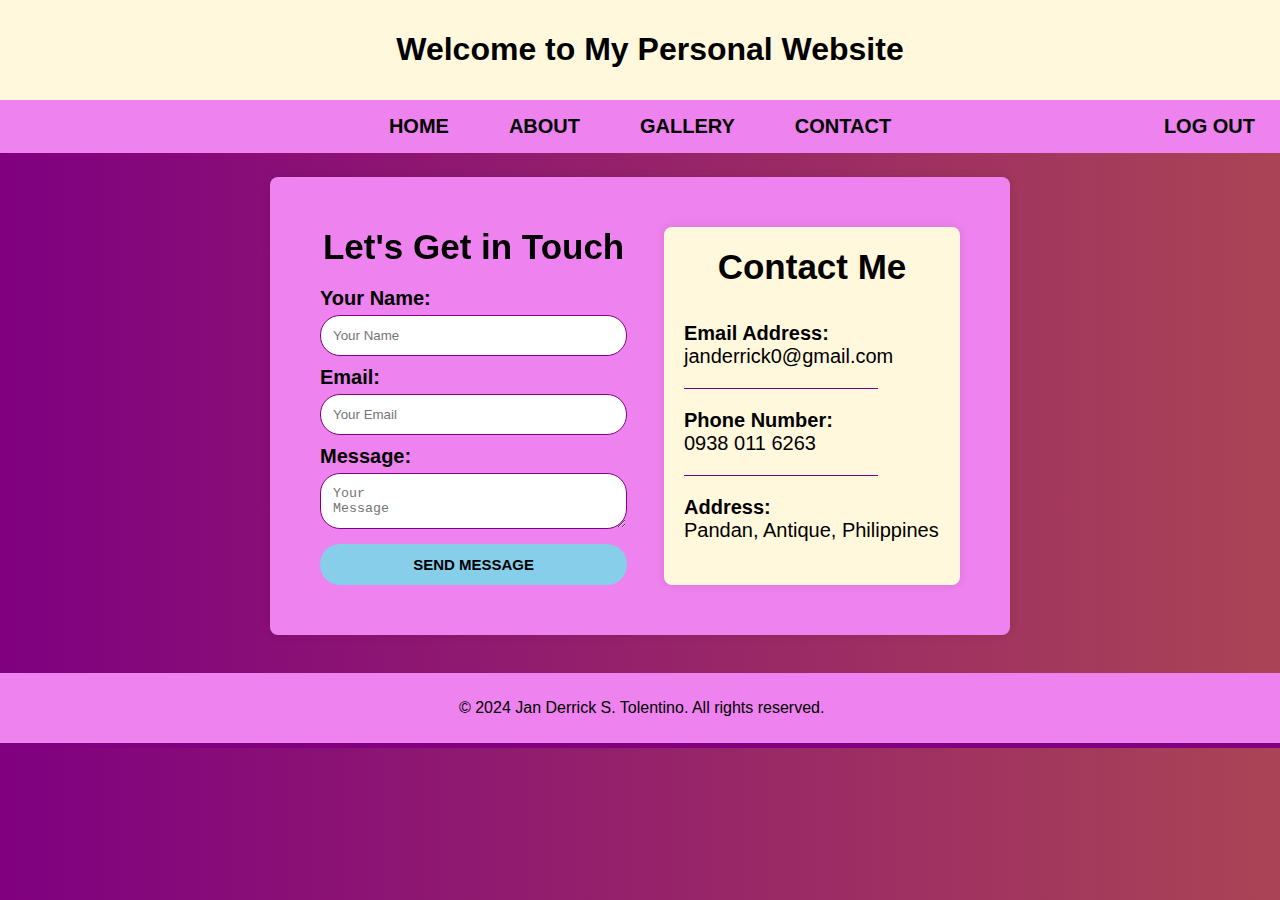
<file: contact.html>
<!DOCTYPE html> 
<html lang="en"> 
<head> 
<meta charset="UTF-8"> 
<meta name="viewport" content="width=device-width, initial
scale=1.0"> 
<title>Contact - Personal Website</title> 
<link rel="stylesheet" href="style.css"> 
</head> 
<body class="contact-background"> 
<header> 
<h1>Welcome to My Personal Website</h1> 
</header> 
<nav> 
<ul> 
<li><a href="index.html">HOME</a></li> 
<li class="dropdown"> 
<a href="#" class="dropbtn">ABOUT</a> 
<div class="dropdown-content"> 
<a href="skills.html">Skills I'm Developing</a> 
<a href="goals.html">My Goals as a Student</a> 
<a href="funfacts.html">Fun Facts About Me</a> 
</div> 
</li> 
<li><a href="gallery.html">GALLERY</a></li> 
<li><a href="contact.html">CONTACT</a></li> 
<a href="javascript:void(0);" class="logout-button" 
onclick="confirmLogout()">LOG OUT</a> 
</ul></nav> 
<section id="section2"></section> 
<section id="contact"> 
<div class="contact-content"> 
<!-- Contact Form --> 
<form id="contactForm" class="contact-form"> 
<h2>Let's Get in Touch</h2> 
<label for="name">Your Name:</label> 
<input type="text" id="name" name="name" placeholder="Your 
Name"> 
<span class="error"  id="nameError"></span> 
<label for="email">Email:</label> 
<input type="email" id="email" name="email" 
placeholder="Your Email"> 
<span class="error" id="emailError"></span> 
<label for="message">Message:</label> 
<textarea id="message" name="message" placeholder="Your 
Message"></textarea> 
<span class="error" id="messageError"></span> 
<button type="submit"><strong>SEND MESSAGE</strong> 
</button></form> 
<!-- New Container for Contact Details --> 
<div class="contact-details"> 
<h3><center>Contact Me</center></h3> 
<p><strong>Email Address:</strong> <br> 
janderrick0@gmail.com</p> 
<hr width="75%" size="1" color="purple" align="left"> 
<p><strong>Phone Number:</strong> <br>0938 011 6263</p> 
<hr width="75%" size="1" color="purple" align="left"> 
<p><strong>Address:</strong> <br> Pandan, Antique, Philippines</p> 
</div></div> 
</section> 
<footer><p>&copy; 2024 Jan Derrick S. Tolentino. All rights reserved.</p> 
</footer> 
<div class="footer-divider"></div> <!-- Orange line --> 
<!-- Embedded JavaScript --> 
<script> 
const form = document.querySelector("#contactForm"); 
const nameInput = document.querySelector("#name"); 
const emailInput = document.querySelector("#email"); 
const messageInput = document.querySelector("#message"); 
form.addEventListener("submit", function(event) { 
let isValid = true;
/ Clear all previous error messages 
document.querySelectorAll(".error").forEach(function(errorElement) { 
errorElement.textContent = ""; 
}); 
// Validate Name 
if (nameInput.value.trim() === "") { 
document.getElementById('nameError').textContent = "Name is required"; 
isValid = false; 
} 
// Validate Email 
if (emailInput.value.trim() === "") { 
document.getElementById('emailError').textContent = "Email is required"; 
isValid = false; 
} else if (!validateEmail(emailInput.value)) { 
document.getElementById('emailError').textContent = "Please enter a valid email"; 
isValid = false; 
} 
// Validate Message 
if (messageInput.value.trim() === "") { 
document.getElementById('messageError').textContent = "Message is required"; 
isValid = false; 
} 
// Prevent form submission if there are errors 
if (!isValid) { 
event.preventDefault(); 
} 
}); 
// Function to validate email format 
function validateEmail(email) { 
const re = /^[^\s@]+@[^\s@]+\.[^\s@]+$/; 
return re.test(String(email).toLowerCase()); 
} 
</script> 
<script> 
document.getElementById('contactForm').addEventListener('submit', function(event) { 
event.preventDefault(); // Prevent the default form submission 
// Get form values 
const name = document.getElementById('name').value; 
const email = document.getElementById('email').value; 
const message = document.getElementById('message').value; 
// Simple validation (can be extended) 
if (name === "" || email === "" || message === "") { 
alert("Please fill in all fields before submitting."); 
return; // Exit the function if validation fails 
} 
// Simulating a successful message submission 
alert("Your message has been sent successfully!"); 
// Clear form fields after submission 
document.getElementById('contactForm').reset(); 
}); 
</script> 
<script> 
// Logout function with confirmation 
function confirmLogout() { 
// Show a confirmation message to the user 
const confirmLogout = confirm("Are you sure you want to log out?"); 
// If the user confirms, proceed with logging out 
if (confirmLogout) { 
// Mark the user as logged out in localStorage (if used) 
localStorage.removeItem('isLoggedIn'); // Or any other keys related to login credentials 
// Redirect to the login page 
window.location.href = 'login.html'; 
} else { 
// If the user cancels, do nothing 
return; 
}  
}</script> 
</body> 
</html>
</file>
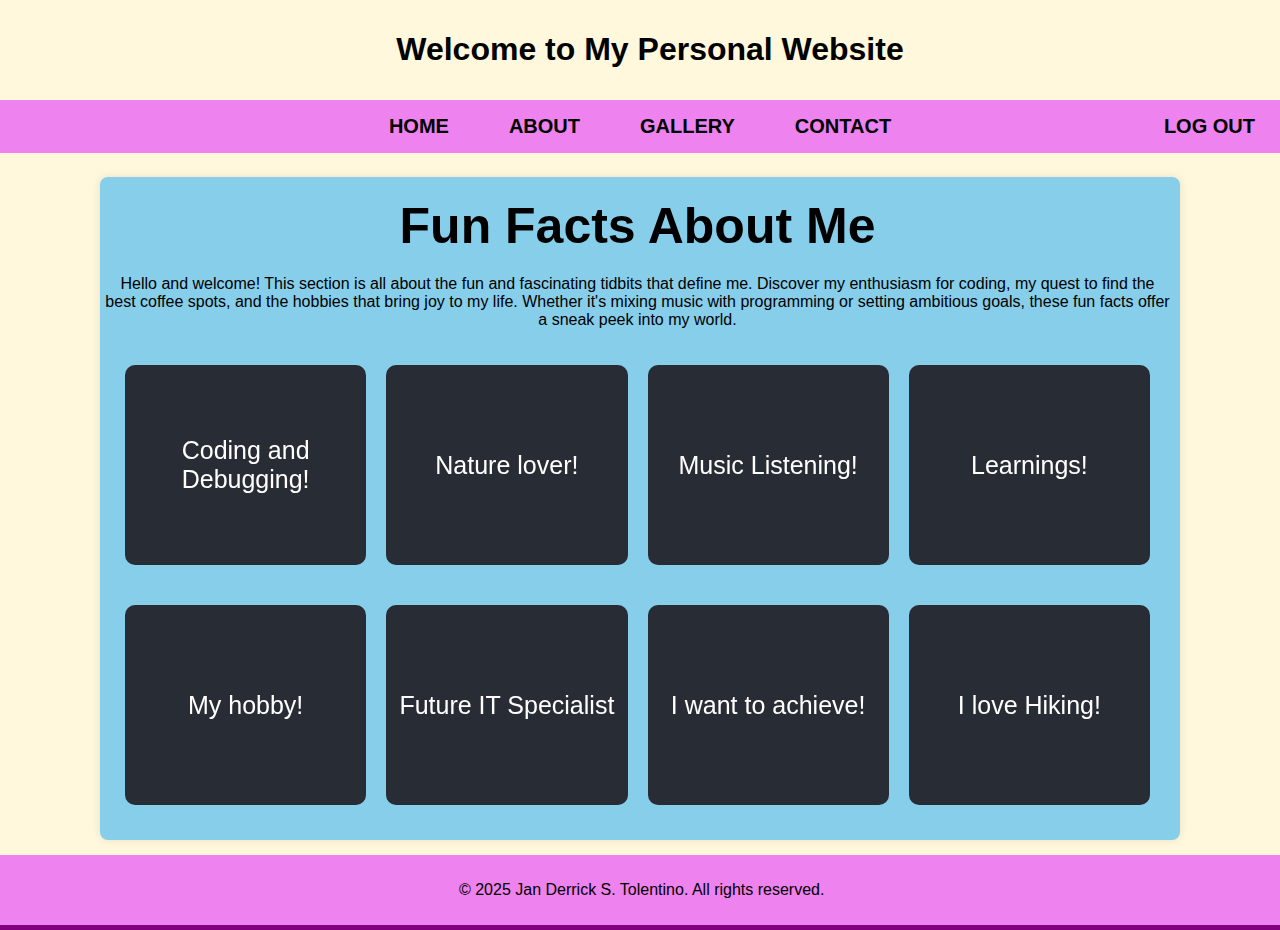
<file: funfacts.html>
<!DOCTYPE html> 
<html lang="en"> 
<head> 
<meta charset="UTF-8"> 
<meta name="viewport" content="width=device-width, initial
scale=1.0"> 
<title>Fun Facts About Me</title> 
<link rel="stylesheet" href="style.css"> 
</head> 
<body> 
<header> 
<h1>Welcome to My Personal Website</h1> 
</header> 
<nav> 
<ul> 
<li><a href="index.html">HOME</a></li> 
<li class="dropdown"> 
<a href="#" class="dropbtn">ABOUT</a> 
<div class="dropdown-content"> 
<a href="skills.html">Skills I'm Developing</a> 
<a href="goals.html">My Goals as a Student</a> 
<a href="funfacts.html">Fun Facts About Me</a> 
</div> 
</li> 
<li><a href="gallery.html">GALLERY</a></li> 
<li><a href="contact.html">CONTACT</a></li> 
<a href="javascript:void(0);" class="logout-button" 
onclick="confirmLogout()">LOG OUT</a> 
</ul> 
</nav> 
<section id="section2"></section> 
<section id="drop"> 
<h2>Fun Facts About Me</h2> 
<p>Hello and welcome! This section is all about the fun and 
fascinating tidbits that define me. 
Discover my enthusiasm for coding, my quest to find the best 
coffee spots, and the hobbies that bring joy to my life. 
Whether it's mixing music with programming or setting 
ambitious goals, these fun facts offer a sneak peek into my 
world. </p> 
<div class="funfact-container"> 
<div class="funfact-card"> 
<div class="funfact-inner"> 
<div class="funfact-front"> 
<p>Coding and Debugging!</p> 
</div> 
<div class="funfact-back"> 
<p>I can code and Debug my own code like website</p> 
</div> 
</div> 
</div> 
<div class="funfact-card"> 
<div class="funfact-inner"> 
<div class="funfact-front"> 
<p>Nature lover!</p> 
</div> 
<div class="funfact-back"> 
<p>The view is therapy when I see nature</p> 
</div> 
</div> 
</div> 
<div class="funfact-card"> 
<div class="funfact-inner"> 
<div class="funfact-front"> 
<p>Music Listening!</p> 
</div> 
<div class="funfact-back"> 
<p>My best doing is sound trip whlie listening music in spotify</p> 
</div></div></div> 
<div class="funfact-card"> 
<div class="funfact-inner"> 
<div class="funfact-front"> 
<p>Learnings!</p> 
</div> 
<div class="funfact-back"> 
<p>I always explore more Programming languages that i use in my skill</p> 
</div></div></div></div> 
<div class="funfact-container"> 
<div class="funfact-card"> 
<div class="funfact-inner"> 
<div class="funfact-front"> 
<p>My hobby!</p> 
</div> 
<div class="funfact-back"> 
<p>My hobby is cycling ,badminton, and exploring new things.</p> 
</div> 
</div> 
</div> 
<div class="funfact-card"> 
<div class="funfact-inner"> 
<div class="funfact-front"> 
<p>Future IT Specialist</p> 
</div> 
<div class="funfact-back"> 
<p>I’m a IT student in UA TLMC and my course is BSIT.</p> 
</div> 
</div> 
</div> 
<div class="funfact-card"> 
<div class="funfact-inner"> 
<div class="funfact-front"> 
<p>I want to achieve! </p> 
</div> 
<div class="funfact-back"> 
<p>I want to achieve in may life is to be successful someday and with my special someone!</p> 
</div> 
</div> 
</div> 
<div class="funfact-card"> 
<div class="funfact-inner"> 
<div class="funfact-front"> 
<p>I love Hiking! </p> 
</div> 
<div class="funfact-back"> 
<p>I always Hike in the mountain Talisay</p> 
</div> 
</div></div></div></div> 
</section> 
<!-- Embedded JavaScript --> 
<script> 
// Logout function with confirmation 
function confirmLogout() { 
// Show a confirmation message to the user 
const confirmLogout = confirm("Are you sure you want to log out?"); 
// If the user confirms, proceed with logging out 
if (confirmLogout) { 
// Mark the user as logged out in localStorage (if used) 
localStorage.removeItem('isLoggedIn'); // Or any other keys related to login credentials 
// Redirect to the login page 
window.location.href = 'login.html'; 
} else { 
// If the user cancels, do nothing 
return; 
} 
} 
</script> 
<footer> 
<p>&copy; 2025 Jan Derrick S. Tolentino. All rights reserved.</p> 
</footer> 
<div class="footer-divider"></div> <!-- Orange line --> 
</body> 
</html>
</file>
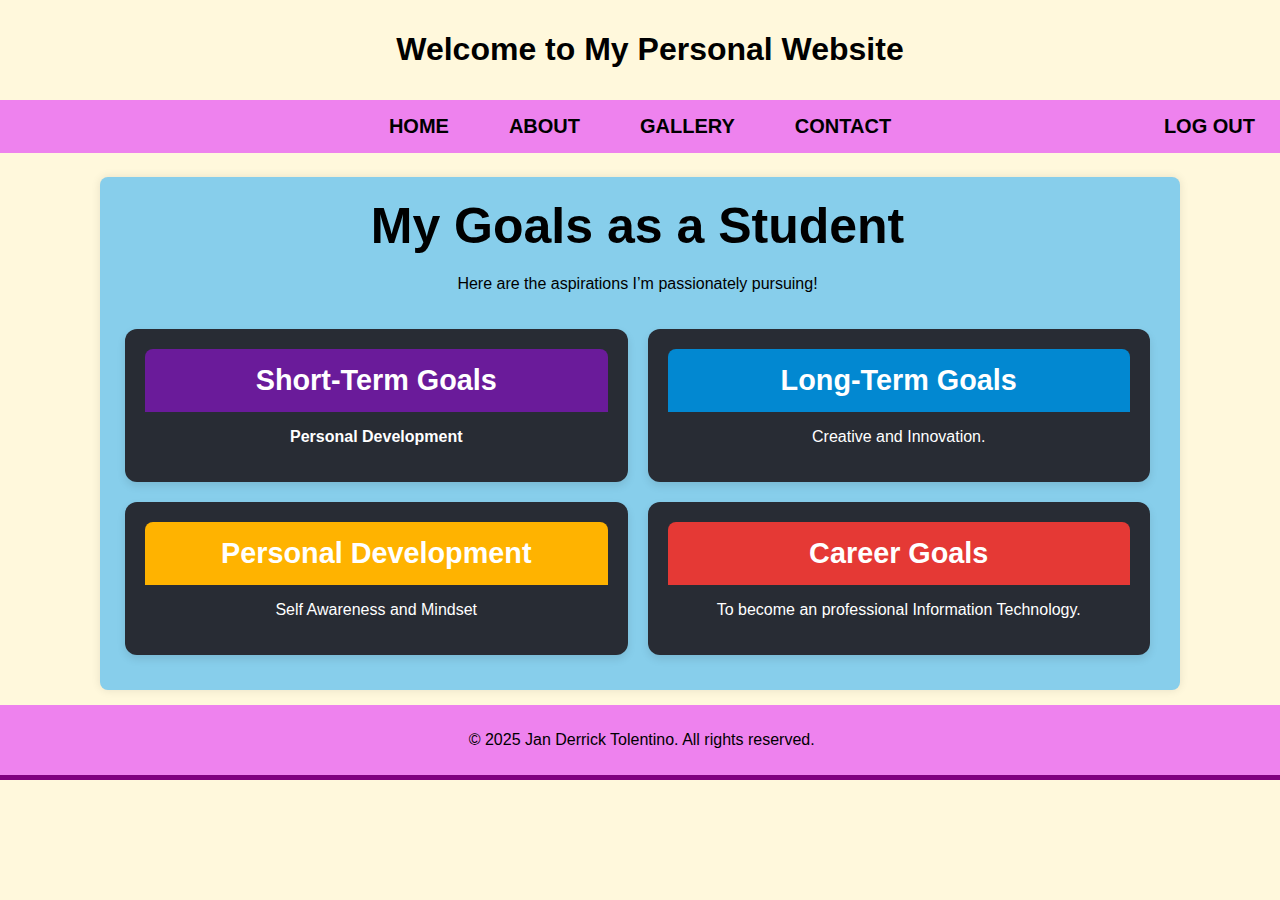
<file: goals.html>
<!DOCTYPE html> 
<html lang="en"> 
<head> 
<meta charset="UTF-8"> 
<meta name="viewport" content="width=device-width, initial
scale=1.0"> 
<title>My Goals as a Student</title> 
<link rel="stylesheet" href="style.css"> 
</head> 
<body> 
<header> 
<h1>Welcome to My Personal Website</h1> 
</header> 
<nav> 
<ul> 
<li><a href="index.html">HOME</a></li> 
<li class="dropdown"> 
<a href="#" class="dropbtn">ABOUT</a> 
<div class="dropdown-content"> 
<a href="skills.html">Skills I'm Developing</a> 
<a href="goals.html">My Goals as a Student</a> 
<a href="funfacts.html">Fun Facts About Me</a> 
</div> 
</li> 
<li><a href="gallery.html">GALLERY</a></li> 
<li><a href="contact.html">CONTACT</a></li> 
<a href="javascript:void(0);" class="logout-button" 
onclick="confirmLogout()">LOG OUT</a> 
</ul> 
</nav> 
<section id="section2"></section> 
<section id="drop"> 
<h2>My Goals as a Student</h2> 
<p style="text-align: center;">Here are the aspirations I’m passionately pursuing!</p> 
<div class="goal-grid"> 
<div class="goal-card" onclick="toggleGoalDetails(1)"> 
<div class="goal-header" style="background-color: 
#6a1b9a;"><strong>Short-Term Goals</strong></div> 
<p><strong>Personal Development
</strong></p> 
<div class="goal-details" id="goal1-details"> 
<p>Improve presentation skills by practicing one structured talk each week.</p> 
</div> 
</div> 
<div class="goal-card" onclick="toggleGoalDetails(1)"> 
<div class="goal-header" style="background-color: 
#0288d1;"><strong>Long-Term Goals</strong></div> 
<p>Creative and Innovation.</p> 
<div class="goal-details" id="goal2-details"> 
<p>Design and launch a game or interactive learning tool that blends your technical rigor with creative storytelling
.</p></p> 
</div> 
</div> 
<div class="goal-card" onclick="toggleGoalDetails(2)"> 
<div class="goal-header" style="background-color: 
#ffb300;"><strong>Personal Development</strong></div> 
<p>Self Awareness and Mindset</p> 
<div class="goal-details" id="goal3-details"> 
<p>Practice daily reflection (journaling or short notes) to understand your strengths and areas to improve.</p> 
</div> 
</div> 
<div class="goal-card" onclick="toggleGoalDetails(2)"> 
<div class="goal-header" style="background-color: 
#e53935;"><strong>Career Goals</strong></div> 
<p>To become an professional Information Technology.</p> 
<div class="goal-details" id="goal4-details"> 
<p>I need to learn more Progrraming laungages and hoe to create a code by own self.</p> 
</div> 
</div> 
</div> 
</section> 
</section> 
<footer> 
<p>&copy; 2025 Jan Derrick Tolentino. All rights reserved.</p> 
</footer> 
<div class="footer-divider"></div> <!-- Orange line --> 
<!-- Embedded JavaScript --> 
<script> 
// Function to toggle details for both cards in a row 
function toggleGoalDetails(group) { 
const details1 = document.getElementById('goal' + (group * 2 - 1) + '-details'); 
const details2 = document.getElementById('goal' + (group * 2) + '-details'); 
// Toggle visibility for the paired goals 
details1.classList.toggle('active'); 
details2.classList.toggle('active'); 
} 
</script> 
<script> 
// Logout function with confirmation 
function confirmLogout() { 
// Show a confirmation message to the user 
const confirmLogout = confirm("Are you sure you want to log out?"); 
// If the user confirms, proceed with logging out 
if (confirmLogout) { 
// Mark the user as logged out in localStorage (if used) 
localStorage.removeItem('isLoggedIn'); // Or any other keys related to login credentials 
// Redirect to the login page 
window.location.href = 'login.html'; 
} else { 
// If the user cancels, do nothing 
return; 
} 
} 
</script> 
</body> 
</html>
</file>
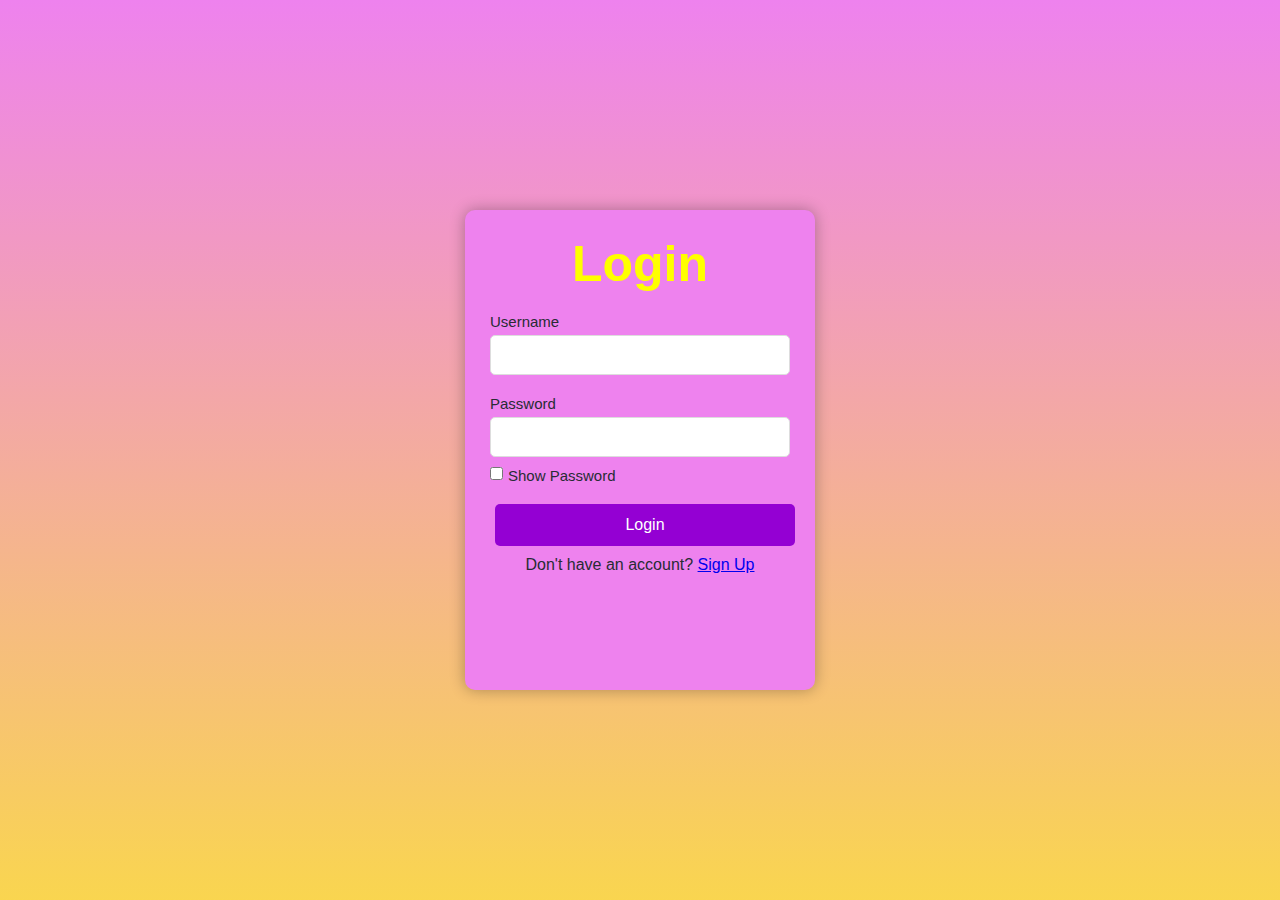
<file: login.html>
<!DOCTYPE html>
<html lang="en">
<head>
  <meta charset="UTF-8">
  <meta name="viewport" content="width=device-width, initial-scale=1.0">
  <title>Login & Sign Up Page</title>
  <link rel="stylesheet" href="css.css">
</head>

<body>
  <div class="form-container">
    <h2 id="formTitle">Login</h2>
    <form id="authForm">
      <label for="janderr">Username</label>
      <input type="text" id="username" required>

      <label for="2626">Password</label>
      <input type="password" id="password" required>

      <!-- Show Password Checkbox (only for Login) -->
      <div class="show-password" id="showPasswordContainer">
        <input type="checkbox" id="showPassword" onclick="togglePasswordVisibility()">
        <label for="showPassword">Show Password</label>
      </div>

      <!-- Confirm password field for sign-up form -->
      <label for="confirmPassword" id="confirmPasswordLabel" style="display: none;">Confirm Password</label>
      <input type="password" id="confirmPassword" style="display: none;">

      <!-- Password match message -->
      <p id="passwordMatchMessage" style="font-size: 14px;
      color: red; display: none;"></p>

      <button type="button" onclick="handleSubmit()">Login</button>
      <p id="errorMessage"></p>

      <!-- Toggle between Log in and Sign up -->
      <p id="toggleText">Don't have an account? <a href="#" onclick="toggleForm()">Sign Up</a>
      </p>
    </form>
  </div>

  <script>
    // --- Default credentials ---
    if (!localStorage.getItem('username') || !localStorage.getItem('password')) {
      localStorage.setItem
      ('username', 'janderr');
      localStorage.setItem('password', '2626');
    }

    let isLogin = true;

    function toggleForm() {
      const formTitle = document.getElementById('formTitle');
      const confirmPassword = document.getElementById('confirmPassword');
      const confirmPasswordLabel = document.getElementById('confirmPasswordLabel');
      const submitButton = document.querySelector('button');
      const toggleText = document.getElementById('toggleText');
      const showPasswordContainer = document.getElementById('showPasswordContainer');

      // Clear form fields and messages
      document.getElementById('authForm').reset();
      document.getElementById('errorMessage').textContent = '';
document.getElementById
('passwordMatchMessage')
.style.display ='none';

      if (isLogin) {
        // Switch to Sign-Up form
        formTitle.textContent = 'Sign Up';
        confirmPassword.style.display = 'block';
        confirmPasswordLabel.style.display = 'block';
        submitButton.textContent = 'Sign Up';
        toggleText.innerHTML = 'Already have an account? <a href="#" onclick="toggleForm()">Login</a>';
        showPasswordContainer.style.visibility = 'hidden';
        isLogin = false;
      } else {
        // Switch back to Login form
        formTitle.textContent = 'Login';
        confirmPassword.style.display = 'none';
        confirmPasswordLabel.style.display = 'none';
        submitButton.textContent = 'Login';
        toggleText.innerHTML = 'Don\'t have an account? <a href="#" onclick="toggleForm()">Sign Up</a>';
        showPasswordContainer.style.visibility = 'visible';
        isLogin = true;
      }
    }

    function handleSubmit() {
      const username = document.getElementById('username').value.trim();
      const password = document.getElementById('password').value.trim();
      const errorMessage = document.getElementById('errorMessage');

      if (isLogin) {
        // LOGIN LOGIC 
        const storedUsername = localStorage.getItem('username');
        const storedPassword = localStorage.getItem('password');

        if (username === storedUsername && password === storedPassword) {
          alert(`Welcome, ${username}!
          Successfully logged in.`);
          document.getElementById('authForm').reset(); // clear fields after login
          window.location.href = 'index.html'; // redirect
        } else {
          errorMessage.textContent = 'Invalid username or password.';
        }
      } else {
        // SIGN-UP LOGIC 
        const confirmPassword = document.getElementById('confirmPassword').value.trim();

        if (!username || !password || !confirmPassword) {
          errorMessage.textContent = 'Please fill out all fields.';
          return;
        }

        if (password !== confirmPassword) {
          errorMessage.textContent = 'Passwords do not match.';
          return;
        }

        // Save new credentials
        localStorage.setItem('username', username);
        localStorage.setItem('password', password);

        alert('Account created successfully! You can now log in.');
        document.getElementById('authForm').reset();
        toggleForm();
      }
    }

    function togglePasswordVisibility() {
      const passwordField = document.getElementById('password');
      passwordField.type = passwordField.type === 'password' ? 'text' : 'password';
    }

    document.getElementById('confirmPassword').addEventListener('input', checkPasswordMatch);

    function checkPasswordMatch() {
      const password = document.getElementById('password').value;
      const confirmPassword = document.getElementById('confirmPassword').value;
      const message = document.getElementById('passwordMatchMessage');

      if (confirmPassword === "") {
        message.style.display = 'none';
      } else if (confirmPassword === password) {
        message.textContent = 'Passwords match';
        message.style.color = 'green';
        message.style.display = 'block';
      } else {
        message.textContent = 'Passwords do not match';
        message.style.color = 'red';
        message.style.display = 'block';
      }
    }
  </script>
</body>
</html>
</file>
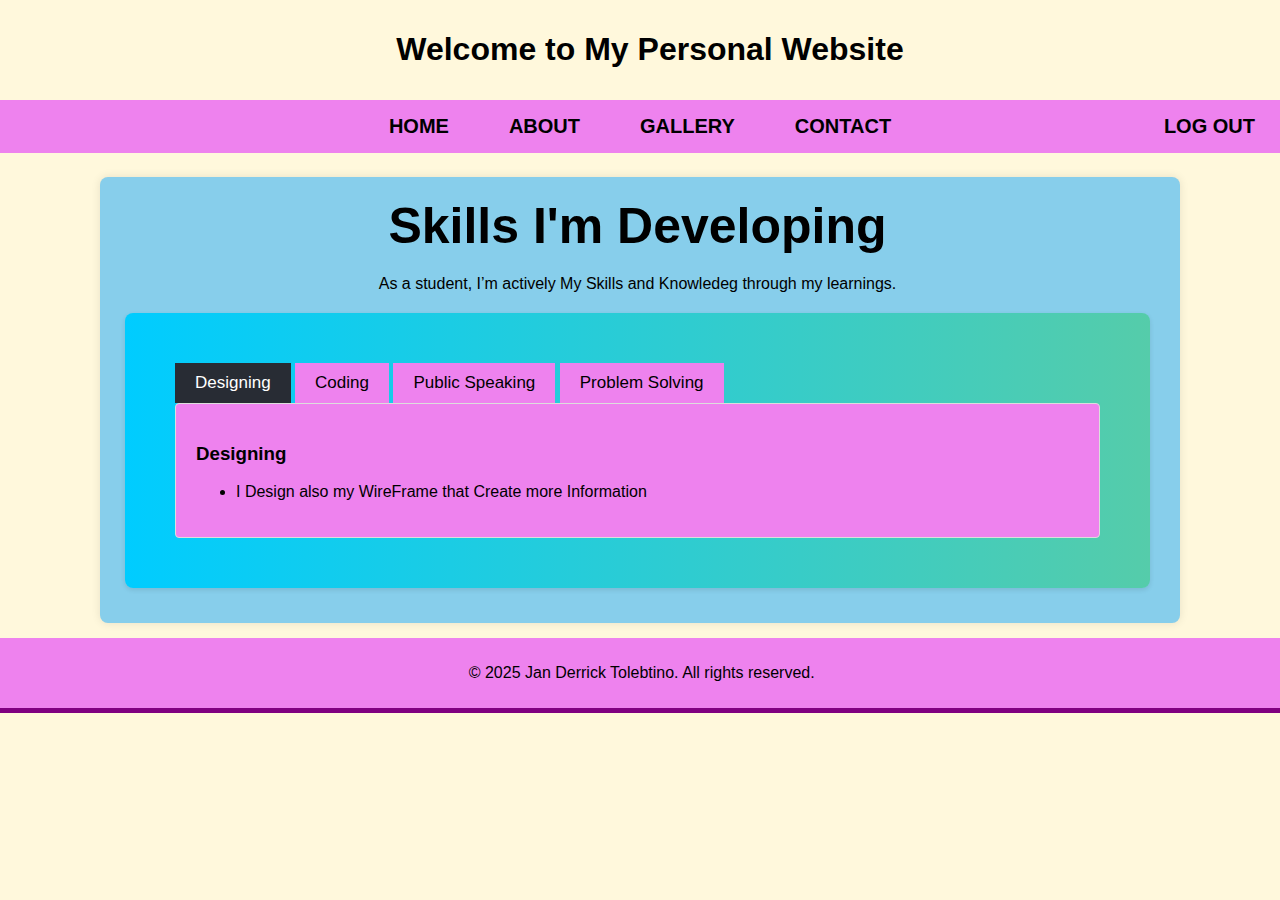
<file: skills.html>
<!DOCTYPE html> 
<html lang="en"> 
<head> 
<meta charset="UTF-8"> 
<meta name="viewport" content="width=device-width, initial
scale=1.0"> 
<title>Skills I'm Developing</title> 
<link rel="stylesheet" href="style.css"> 
</head> 
<body> 
<header> 
<h1>Welcome to My Personal Website</h1> 
</header> 
<nav> 
<ul> 
<li><a href="index.html">HOME</a></li> 
<li class="dropdown"> 
<a href="#" class="dropbtn">ABOUT</a> 
<div class="dropdown-content"> 
<a href="skills.html">Skills I'm Developing</a> 
<a href="goals.html">My Goals as a Student</a> 
<a href="funfacts.html">Fun Facts About Me</a> 
</div> 
</li> 
<li><a href="gallery.html">GALLERY</a></li> 
<li><a href="contact.html">CONTACT</a></li> 
<a href="javascript:void(0);" class="logout-button" 
onclick="confirmLogout()">LOG OUT</a> 
</ul> 
</nav> 
<section id="section2"></section> 
<section id="drop"> 
<h2>Skills I'm Developing</h2> 
<p>As a student, I’m actively My Skills and Knowledeg through my learnings.</p> 
<section id="skills"> 
<div class="tab"> 
<button class="tablinks" onclick="openTab(event, 
'IT')">Designing</button> 
<button class="tablinks" onclick="openTab(event, 
'GraphicDesign')">Coding</button> 
<button class="tablinks" onclick="openTab(event, 
'PublicSpeaking')">Public Speaking</button> 
<button class="tablinks" onclick="openTab(event, 
'ProblemSolving')">Problem Solving</button> 
</div> 
<div id="IT" class="tabcontent"> 
<h3>Designing</h3> 
<ul> 
<li>I Design also my WireFrame that Create more Information</strong></li> 
</ul> 
</div> 
<div id="GraphicDesign" class="tabcontent" 
style="display:none;"> 
<h3>Coding</h3> 
<ul> 
<li>I can Create my own Code using my Knowledge and learnig</strong></li> 
</ul> 
</div> 
<div id="PublicSpeaking" class="tabcontent" 
style="display:none;"> 
<h3>Public Speaking</h3> 
<ul> 
<li>I can speak without Shy in Public </li> 

</li> 
</ul> 
</div> 
<div id="ProblemSolving" class="tabcontent" 
style="display:none;"> 
<h3>Problem Solving </h3> 
<ul> 
<li>To inhance Skill in that I learning more Problem that I can Solve</li> 
</ul> 
</div> 
</section> 
</section> 
<footer> 
<p>&copy; 2025 Jan Derrick Tolebtino. All rights reserved.</p> 
</footer> 
<div class="footer-divider"></div> <!-- Orange line --> 
<!-- Embedded JavaScript --> 
<script> 
function openTab(evt, tabName) { 
// Get all tab content elements 
const tabcontents = document.getElementsByClassName("tabcontent"); 
// Hide all tab content 
for (let i = 0; i < tabcontents.length; i++) { 
tabcontents[i].style.display = "none"; 
} 
// Remove "active" class from all tab links 
const tablinks = document.getElementsByClassName("tablinks"); 
for (let i = 0; i < tablinks.length; i++) { 
tablinks[i].classList.remove("active"); 
} 
// Show the current tab 
document.getElementById(tabName).style.display = "block"; 
evt.currentTarget.classList.add("active"); 
} 
// Initially show the first tab content 
document.addEventListener("DOMContentLoaded", function() { 
document.querySelector('.tablinks').click(); // Simulates a click on the first tab 
}); 
</script> 
<script> 
// Logout function with confirmation 
function confirmLogout() { 
// Show a confirmation message to the user 
const confirmLogout = confirm("Are you sure you want to log out?"); 
// If the user confirms, proceed with logging out 
if (confirmLogout) { 
// Mark the user as logged out in localStorage (if used) 
localStorage.removeItem('isLoggedIn'); // Or any other keys related to login credentials 
// Redirect to the login page 
window.location.href = 'login.html'; 
} else { 
// If the user cancels, do nothing 
return; 
} 
} 
</script> 
</body> 
</html>
</file>
<file: style.css>
body{
font-family: Trebuchet MS, sans-serif; 
margin: 0; 
padding: 0; 
background-color: cornsilk; 
}

header { 
background-color: cornsilk; 
color: black; 
padding: 10px; 
text-align: center; 
position: fixed; /* Changed to fixed */ 
top: 0; 
left: 0; /* Ensure it stretches across */ 
width: 100%; /* Ensure it stretches across */ 
z-index: 999; 
font-family: Trebuchet MS, sans-serif; 
} 
nav { 
position: fixed; /* Changed to fixed */ 
top: 100px; /* Position below the header */ 
left: 0; 
width: 100%; 
z-index: 999; 
} 
nav ul { 
list-style-type: none; 
padding: 0; 
margin: 0; 
display: flex; 
justify-content: center; 
background-color: violet; 
} 
nav ul li { 
margin: 0 15px; 
} 
nav ul li a { 
text-decoration: none; 
color: rgb(0, 0, 0); 
font-weight: bold; 
padding: 15px; 
display: block; 
font-size: 20px; 
} 
nav ul li a:hover { 
background-color: #ffffff; 
font-size: 20px; 
color: blue; 
} 
/* Dropdown Styles */ 
.dropdown-content { 
display: none; 
position: absolute; 
background-color: #ffffff; 
box-shadow: 0px 8px 16px rgba(0, 0, 0, 0.2); 
min-width: 160px; 
z-index: 1; 
} 
.dropdown:hover .dropdown-content { 
display: block; 
} 
.dropdown-content a { 
color: black; 
padding: 12px 16px; 
text-decoration: none; 
display: block; 
} 
/* Keep the ABOUT link active while hovering on the dropdown */ 
.dropdown:hover .dropbtn { 
background-color: #ffffff;  
color: blue;  
} 
#drop { 
padding: 20px 10px 15px 5px; /* Top, Right, Bottom, Left */ 
} 
#drop h2 { 
text-align: center; 
margin-bottom: 20px; 
margin-top: 0; 
font-size: 50px; 
background: black; -webkit-background-clip: text; -webkit-text-fill-color: transparent; 
} 
#drop p { 
text-align: center; 
} 
section { 
padding: 50px; 
margin: 100px 100px; /* Add top margin to prevent content being hidden behind the fixed header and nav */ 
background-color: skyblue; 
border-radius: 8px; 
box-shadow: 0 0 10px rgba(0, 0, 0, 0.1); 
margin-bottom: 15px; 
margin-top: 38.5px; 
} 
.section2 { 
padding: 50px; 
background-color: cornsilk; 
border-radius: 8px; 
box-shadow: 0 0 10px rgba(0, 0, 0, 0.1); 
margin-bottom: 15px; 
margin-top: 100px; 
} 
/* See More Button */ 
.see-more-container { 
text-align: center; /* Center the button */ 
margin-top: 20px; /* Add some space above */ 
} 
.see-more-button { 
display: inline-block; 
padding: 10px 20px; 
background-color: violet;  
color: black;  
text-decoration: none;  
border-radius: 20px; 
font-size: 1.2em; /* Font size */ 
transition: background-color 0.3s ease;  
} 
.see-more-button:hover { 
background-color: cornsilk; /* Darker blue on hover */ 
} 
.footer-divider { 
height: 5px; /* Height of the orange line */ 
background-color: purple; /* Purple color */ 
width: 100%; /* Full width */ 
margin: 0; 
} 
footer { 
background-color: violet;
color: black; 
text-align: center; 
padding: 10px; 
position: relative; 
bottom: 0; 
width: 98.7%; 
} 
.slider { 
width: 100%; 
position: relative; /* Position relative for absolute positioning of text overlay */ 
overflow: hidden; /* Hide overflow to keep the slides inside the slider */ 
border-radius: 0; /* Rounded corners */ 
} 
.slides { 
display: flex; /* Arrange slides in a row */ 
transition: transform 0.5s ease; /* Smooth transition for sliding */ 
} 
.slide { 
position: relative; /* Position relative for absolute positioning of text overlay */ 
min-width: 100%; /* Each slide takes full width of the slider */ 
} 
.slides img { 
width: 100%; /* Make images full width */ 
border-radius: 0; /* Rounded corners */ 
height: 600px; 
} 
/* Text overlay styling */ 
.text-overlay { 
position: absolute; /* Ensure it's positioned relative to the .slide 
container */ 
top: 50%; /* Position it halfway down the slide */ 
left: 50%; /* Position it halfway across the slide */ 
transform: translate(-50%, -50%); /* Shift it by 50% of its own 
height and width to truly center it */ 
color: white; /* Text color */ 
font-size: 32px; /* Font size */ 
background: Purple; -webkit-background-clip: text; -webkit-text-fill-color: transparent; 
padding: 50px; /* Padding around the text */ 
border-radius: 5px; /* Optional: Rounded corners */ 
text-align: center; /* Center the text within the box */ 
} 
#contact { 
display: flex; 
justify-content: space-between; 
margin: 38px auto; 
padding: 50px; 
background-color: violet; 
border-radius: 8px; 
box-shadow: 0 0 10px rgba(0, 0, 0, 0.1); 
width: 50%; 
max-width: 1200px; 
} 
.contact-content { 
display: flex; 
justify-content: space-between; 
width: 100%; 
} 
.contact-form { 
width: 48%; /* Set width to 48% to create space for the details 
container */ 
display: flex; 
flex-direction: column; 
} 
.contact-form label { 
font-weight: bold; 
margin-bottom: 5px; 
font-size: 20px;
font-family: 'Trebuchet MS', sans-serif; 
} 
.contact-form input, .contact-form textarea { 
margin-bottom: 10px; 
padding: 12px; 
border-radius: 20px; 
border: 1px solid purple; 
width: 100%; /* Ensure inputs take full width */ 
box-sizing: border-box; 
} 
.contact-form button { 
background-color: skyblue; 
color: black; 
padding: 12px; 
border: none; 
border-radius: 20px; 
cursor: pointer; 
width: 100%; /* Make the button stretch across the form */ 
box-sizing: border-box; 
font-family: 'Trebuchet MS', sans-serif; 
font-size: 15px; 
margin-top: 5px; 
} 
.contact-form button:hover { 
background-color: cornsilk; 
} 
#contact h2 { 
text-align: center; 
margin-bottom: 20px; 
margin-top: 0; 
font-size: 35px; 
background: black; -webkit-background-clip: text; -webkit-text-fill-color: transparent; 
} 
/* Contact Details Styling */ 
.contact-details { 
width: 40%; /* Set width to 48% for the details container */ 
padding: 20px; 
background-color: cornsilk; 
border-radius: 8px; 
box-shadow: 0 0 10px rgba(0, 0, 0, 0.1); 
color: black; 
font-size: 20px; 
} 
.contact-details h3 { 
font-size: 35px; 
margin-top: 0%; 
} 
.contact-background { 
font-family: Trebuchet MS, sans-serif; 
margin: 0; 
padding: 0; 
background: linear-gradient(270deg, skyblue, #ffcc00, purple); 
/* Three-color gradient */ 
background-size: 600% 600%; /* Adjusted size for better visibility */ 
animation: gradientAnimation 15s ease infinite; /* Animation 
effect */ 
} 
/* Gradient animation */ 
@keyframes gradientAnimation { 
0% { background-position: 0% 50%; } 
50% { background-position: 100% 50%; } 
100% { background-position: 0% 50%; } 
} 
.error { 
font-family: Arial, sans-serif; 
color: black;
font-size: 14px; 
font-weight: normal; 
display: block; /* Ensure the error message is displayed on a 
new line */ 
margin-top: ; /* Add some space between the input and the 
error */ 
} 
#gallery h2 { 
text-align: center; 
margin-bottom: 20px; 
margin-top: 0; 
font-size: 50px; 
background: black; -webkit-background-clip: text; -webkit-text-fill-color: transparent; 
} 
.gallery { 
display: flex; 
flex-wrap: wrap; /* Allows images to wrap to the next line if they don’t fit */ 
justify-content: center; /* Centers the images */ 
gap: 20px; /* Adds spacing between images */ 
padding: 15px; /* Adds padding around the gallery */ 
} 
.gallery-item { 
text-align: center; 
width: 350px; 
} 
/* Styling for the gallery thumbnails */ 
.gallery img { 
width: 100%; 
height: 200px; 
margin: 10px; 
border-radius: 5px; 
cursor: pointer; /* Adds a pointer to indicate clickability */ 
transition: transform 0.3s ease; 
} 
.gallery img:hover { 
transform: scale(1.05); 
} 
.image-description { 
font-size: 16px; 
color: #333; 
margin-top: 8px; 
} 
.lightbox { 
display: none; /* Hidden by default */ 
position: fixed; /* Stays in place */ 
z-index: 1001; /* Sits on top of everything else */ 
left: 0; 
top: 0; 
width: 100%; 
height: 100%; 
background-color: rgba(0, 0, 0, 0.9); /* Semi-transparent black background */ 
} 
.lightbox-content { 
display: block; 
margin: auto; 
max-width: 80%; /* Resizes the image to fit within the screen */ 
max-height: 80%; 
border-radius: 8px; 
margin-top: 5%; /* Vertically centers the image */ 
z-index: 1002; /* Ensure image has a higher z-index than the background */ 
} 
.close { 
position: absolute; 
top: 20px; 
right: 30px; 
color: white; 
font-size: 40px; 
font-weight: bold;
cursor: pointer; 
z-index: 1003; /* Ensure close button is on top */ 
} 
.close:hover, .close:focus { 
color: #bbb; 
text-decoration: none; 
cursor: pointer; 
} 
/* Previous and next buttons */ 
.prev, .next { 
cursor: pointer; 
position: absolute; 
top: 50%; 
width: auto; 
padding: 16px; 
margin-top: -22px; 
color: white; 
font-weight: bold; 
font-size: 30px; 
transition: 0.6s ease; 
border-radius: 0 3px 3px 0; 
user-select: none; 
z-index: 1003; /* Ensure it stays above the image */ 
} 
/* Position the "next" button to the right */ 
.next { 
right: 0; 
border-radius: 3px 0 0 3px; 
} 
/* Position the "prev" button to the left */ 
.prev { 
left: 0; 
border-radius: 3px 0 0 3px; 
} 
/* On hover, add a slight dark background */ 
.prev:hover, .next:hover { 
background-color: rgba(0,0,0,0.8); 
} 
/* Skills Section */ 
#skills { 
max-width: 1000%; 
margin: 20px; 
padding: 50px; 
background: linear-gradient(270deg, cornsilk, #ffcc00, #00ccff); 
/* Three-color gradient */ 
background-size: 600% 600%; /* Adjusted size for better visibility */ 
animation: gradientAnimation 15s ease infinite; /* Animation effect */ 
border-radius: 8px; 
box-shadow: 0 2px 5px rgba(0, 0, 0, 0.1); 
} 
/* Gradient animation */ 
@keyframes gradientAnimation { 
0% { background-position: 0% 50%; } 
50% { background-position: 100% 50%; } 
100% { background-position: 0% 50%; } 
} 
.tab { 
overflow: hidden; 
} 
.tab button { 
background-color: violet; 
border: none; 
cursor: pointer; 
padding: 10px 20px; 
transition: 0.3s; 
font-size: 17px; 
} 
.tab button:hover { 
background-color: #282c34; 
color: #ffffff; 
} 
.tab button.active { 
background-color: #282c34; 
color: white; 
} 
.tabcontent { 
display: none; 
padding: 20px; 
border: 1px solid #ddd; 
border-radius: 4px; 
background: violet; 
} 
.goal-grid { 
display: grid; 
grid-template-columns: repeat(2, 1fr); /* Two cards per row */ 
gap: 20px; 
padding: 20px; 
} 
.goal-card { 
background-color: #282c34; 
border-radius: 12px; 
box-shadow: 0 4px 8px rgba(0, 0, 0, 0.1); 
transition: transform 0.3s, box-shadow 0.3s; 
padding: 20px; 
position: relative; 
overflow: hidden; 
cursor: pointer; 
color: #ffffff; 
} 
.goal-card:hover { 
transform: translateY(-5px); 
box-shadow: 0 6px 12px rgba(0, 0, 0, 0.2); 
} 
.goal-header { 
color: white; 
padding: 15px; 
border-radius: 8px 8px 0 0; 
font-size: 1.8em; 
text-align: center; 
} 
.goal-details { 
display: none; /* Hidden by default */ 
margin-top: 10px; 
color: #ffffff; 
font-size: 1em; 
line-height: 1.5; 
} 
.goal-details.active { 
display: block; /* Show when active */ 
animation: fadeIn 0.3s ease-in; 
} 
@keyframes fadeIn { 
from { 
opacity: 0; 
} 
to { 
opacity: 1; 
} 
} 
/* Container for all funfact cards */ 
.funfacts-section{ 
padding: 30px; 
margin: 100px 20px; /* Add top margin to prevent content being hidden behind the fixed header and nav */ 
background-color: white; 
border-radius: 8px; 
box-shadow: 0 0 10px rgba(0, 0, 0, 0.1); 
} 
.funfact-container { 
display: flex; 
gap: 20px; /* Space between each card */ 
justify-content: center; /* Centers cards horizontally */ 
align-items: center; /* Aligns cards vertically */ 
padding: 20px; 
margin-top: 0px; 
} 
.funfact-card { 
width: 300px; 
height: 200px; 
perspective: 1000px; /* Enables the 3D effect */ 
position: relative; 
} 
.funfact-inner { 
width: 100%; 
height: 100%; 
position: relative; 
transition: transform 0.8s ease-in-out; /* Smooth flip transition */ 
transform-style: preserve-3d; /* Ensures child elements are in 3D space */ 
} 
.funfact-card:hover .funfact-inner { 
transform: rotateY(180deg); /* Flips the card when hovered */ 
} 
.funfact-front, .funfact-back { 
position: absolute; 
width: 100%; 
height: 100%; 
backface-visibility: hidden; /* Ensures the back is hidden when not flipped */ 
display: flex; 
align-items: center; 
justify-content: center; 
font-size:25px; 
color: #fff; 
border-radius: 10px; 
text-align: center; 
margin-bottom: 20px; 
} 
/* Front of the card */ 
.funfact-front { 
background-color: #282c34; 
} 
/* Back of the card */ 
.funfact-back { 
background-color: purple; 
transform: rotateY(180deg); /* Initially hidden by rotating it */ 
} 
.container { 
display: flex; 
justify-content: center; 
align-items: center; 
gap: 40px; /* Space between image and quote */ 
max-width: 100%; 
margin: 20px 100px; 
padding: 20px; 
border-radius: 8px; 
background: linear-gradient(270deg, skyblue, #ffcc00, #00ccff); 
/* Three-color gradient */ 
background-size: 600% 600%; /* Adjusted size for better visibility */ 
animation: gradientAnimation 15s ease infinite; /* Animation effect */
} 
 
.image-section img { 
max-width: 100%; 
height: auto; 
border-radius: 8px; 
width: 500px; /* Adjust image size as needed */ 
} 
 
.quote-section { 
max-width: 50%; /* Adjust as needed */ 
text-align: left; 
} 
 
.quote-section h1 { 
font-size: 36px; 
font-weight: bold; 
color: #000000; 
margin-bottom: 20px; 
} 
 
.quote-section p { 
font-size: 18px; 
color: #000000; 
line-height: 1.6; 
margin-bottom: 20px; 
} 
 
.quote-section blockquote { 
font-style: italic; 
margin: 0; 
padding: 20px 50px; 
background-color: transparent; /* Background color for the quote */ 
border-bottom: 5px solid #282c34; 
border-top: 5px solid #282c34; 
border-radius: 8px; 
text-align: center; 
color: #ffffff; 
font-size: 20px; 
box-shadow: 0 4px 8px rgba(0, 0, 0, 0.1); /* Optional shadow for effect */ 
} 
 
/* Logout button styling */ 
.logout-button { 
background-color: violet; 
color: rgb(0, 0, 0); 
padding: 15px 10px; 
text-decoration: none; 
font-weight: bold; 
font-size: 20px; 
position: absolute; 
right: 15px; /* Aligns to the right-most part of the nav bar */ 
} 
 
.logout-button:hover { 
background-color: #ffffff; 
color: blue; 
}
</file>
<file: css.css>
/* Basic Reset */ 
* { 
    margin: 0; 
    padding: 0; 
    box-sizing: border-box; 
} 
 
/* Body Styling */ 
body { 
    font-family: Trebuchet MS, sans-serif; 
    display: flex; 
    justify-content: center; 
    align-items: center; 
    height: 100vh; 
    margin: 0; 
    background: linear-gradient(violet, yellow, pink, skyblue, blue); /* Three-color gradient */ 
    background-size: 600% 600%; /* Adjusted size for better visibility */ 
    animation: gradientAnimation 15s ease infinite; /* Animation effect */ 
    color: cornsilk; 
} 
 
/* Keyframes for the gradient animation */ 
@keyframes gradientAnimation { 
    0% { background-position: 0% 50%; } 
    50% { background-position: 100% 50%; } 
    100% { background-position: 0% 50%; } 
} 
/* Fixed-size, square Container Styling */ 
.form-container { 
    width: 350px; 
    height: 480px; /* Fixed height for square-like shape */ 
    padding: 25px; 
    background-color: violet;
	    border-radius: 10px; 
    box-shadow: 0px 0px 15px rgba(0, 0, 0, 0.3); 
    text-align: center; 
    color: #282c34; 
    position: relative; /* To layer properly */ 
    z-index: 1; /* Ensure it appears above the gradient */ 
} 
 
.form-container h2 { 
    margin-bottom: 20px; 
    color: yellow; 
    font-size: 50px; 
} 
 
/* Label Styling */ 
label { 
    display: block; 
    text-align: left; 
    margin: 10px 0 5px; 
    color: #282c34; 
    font-size: 15px; 
} 
 
/* Input Field Styling */ 
input[type="text"], input[type="password"] { 
    width: 100%; 
    padding: 10px; 
    margin-bottom: 10px; 
    border: 1px solid #ddd; 
    border-radius: 5px; 
    outline: none; 
    font-size: 16px; 
} 
 
/* Button Styling */ 
button { 
    width: 100%; 
    padding: 12px; 
    background-color: darkviolet; 
    color: white; 
    border: none; 
    border-radius: 5px; 
    cursor: pointer; 
    font-size: 16px; 
    font-family: Trebuchet MS, sans-serif; 
    transition: background-color 0.3s; 
    margin: 5px; 
} 
 
button:hover { 
    background-color: blue; 
} 
 
/* Error Message Styling */ 
#errorMessage { 
    color: blue; 
    margin-top: 5px; 
    font-size: 14px; 
} 
 
/* Show Password Container */ 
.show-password { 
    display: flex; 
    align-items: center; 
    margin-top: -10px; /* Adjust spacing as needed */ 
    margin-bottom: 10px; /* Consistent spacing for toggling */ 
    font-size: 14px; 
} 
.show-password input[type="checkbox"] { 
    margin-right: 5px;  
/* Space between checkbox and label */ 
}
</file>
